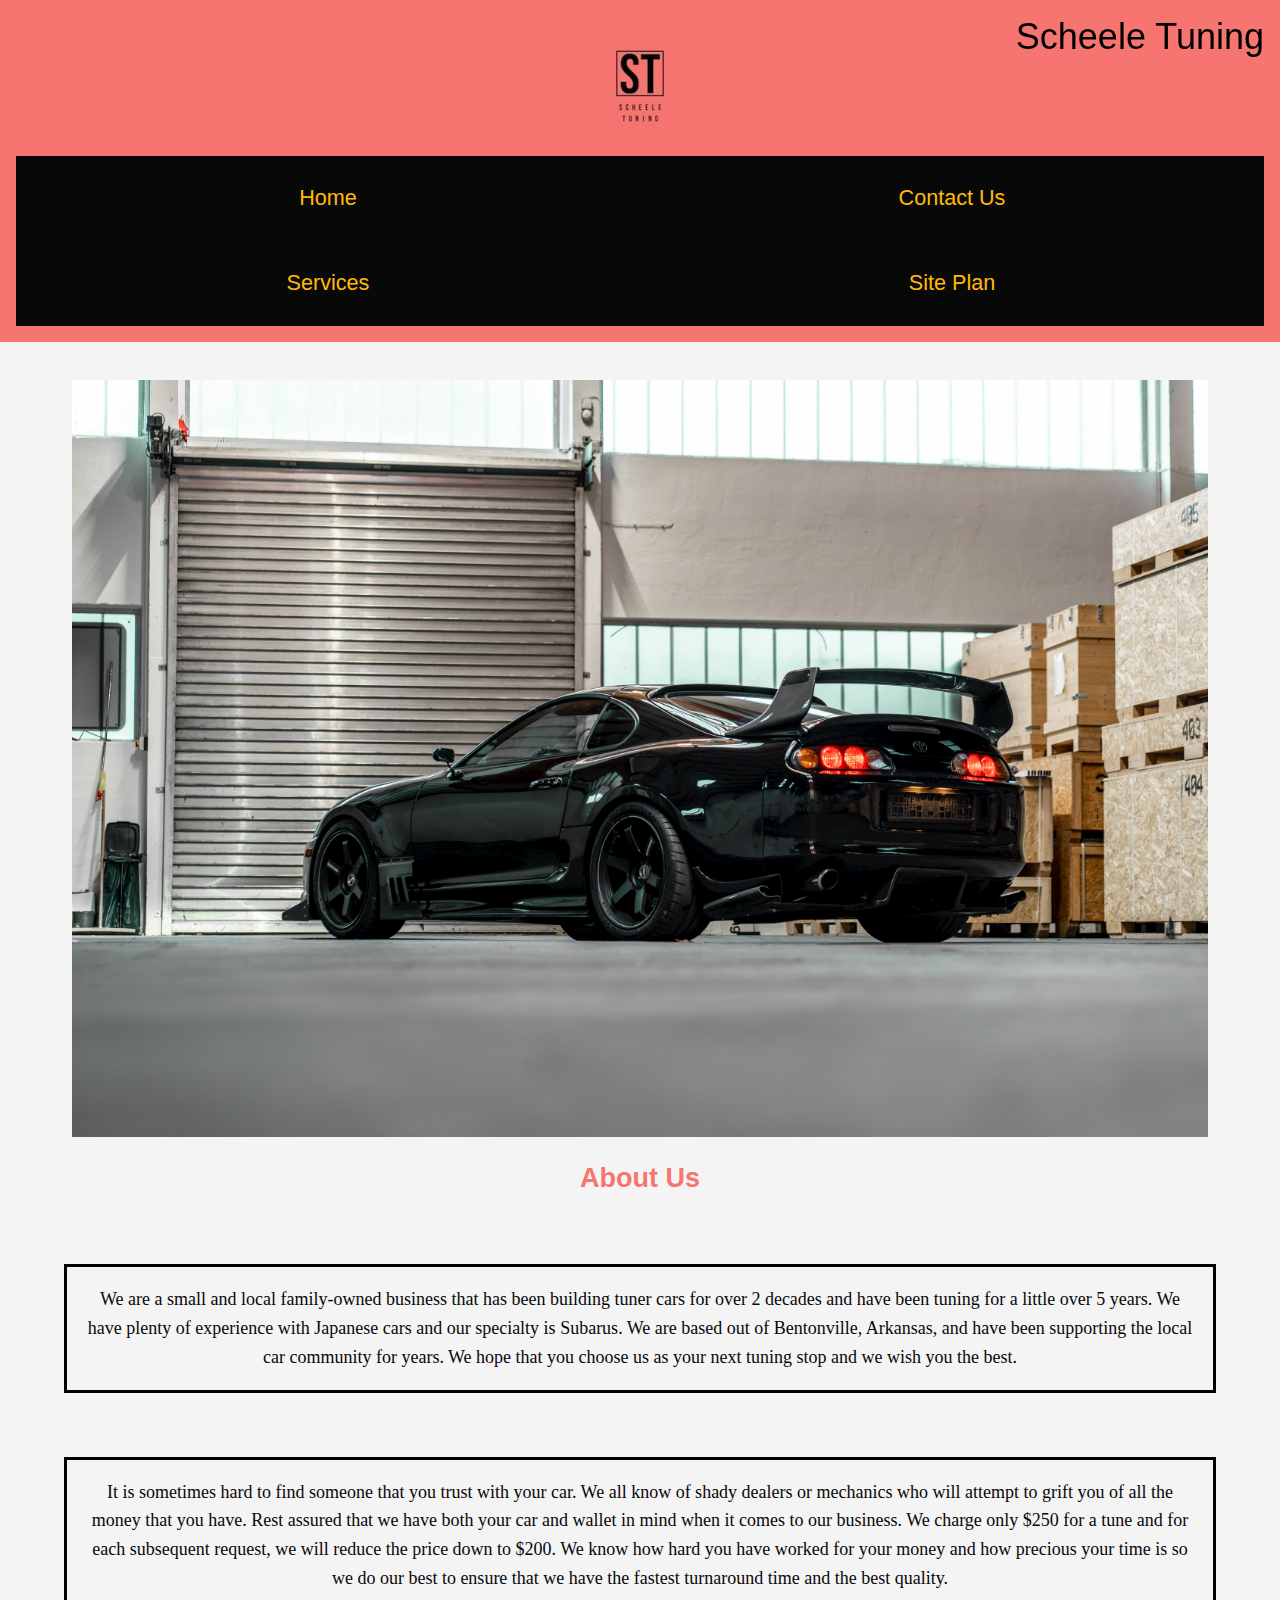
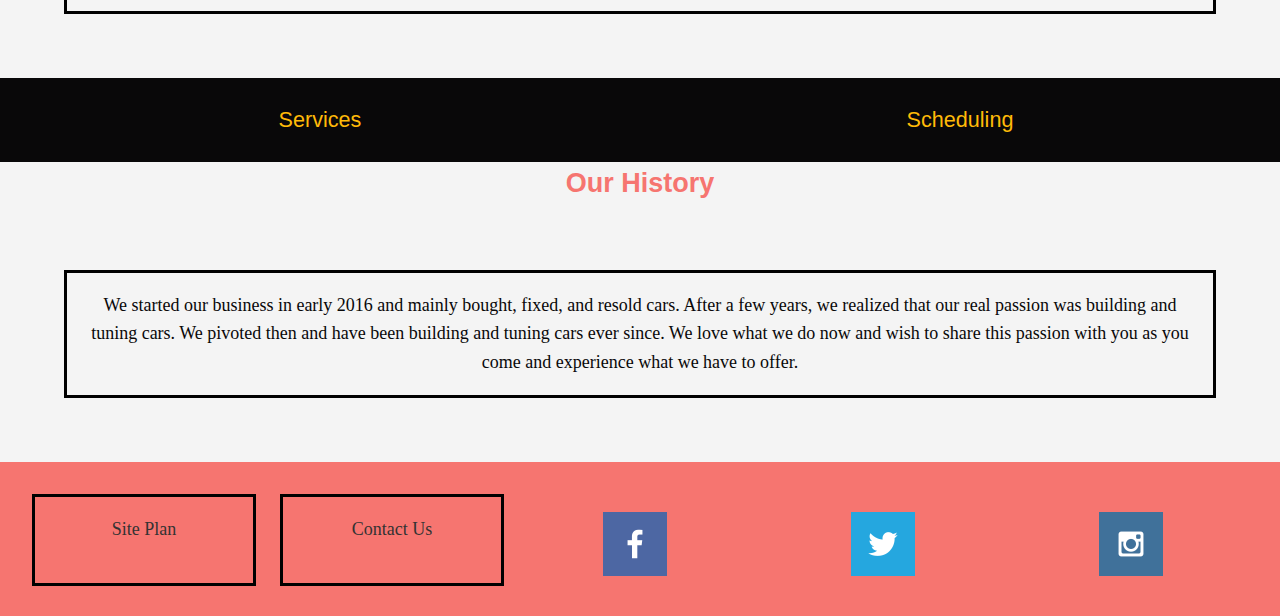
<file: personal_site/index.html>
<!DOCTYPE html>
<html lang="en">
<head>
    <meta charset="UTF-8">
    <meta name="viewport" content="width=device-width, initial-scale=1.0">
    <title>Home</title>
    <link rel="stylesheet" href="styles/site_plan.css">
</head>
<body>
    <div id="content">
        <header> 
            <img class="logo" src="styles/images/Scheele_Tuning-logos.jpeg" alt="Image of the company logo">
            <nav>
                <a href="index.html">Home</a>
                <a href="contactus.html">Contact Us</a>
                <a href="services.html">Services</a>
                <a href="site_plan.html">Site Plan</a>
            </nav>
        </header>
    </div>
    <div class="container">
        <img src="styles/images/alexandru-ivanov-e8o1EP1GeZY-unsplash.jpg" alt="Car Hero Image">
        <div class="top-right">Scheele Tuning</div>
    </div>
    <h2>About Us</h2>
    <p>We are a small and local family-owned business that has been building tuner cars for over 2 decades and have been tuning for a little over 5 years. We have plenty of experience with Japanese cars and our specialty is Subarus. We are based out of Bentonville, Arkansas, and have been supporting the local car community for years. We hope that you choose us as your next tuning stop and we wish you the best.
    </p>
    <p>It is sometimes hard to find someone that you trust with your car. We all know of shady dealers or mechanics who will attempt to grift you of all the money that you have. Rest assured that we have both your car and wallet in mind when it comes to our business. We charge only $250 for a tune and for each subsequent request, we will reduce the price down to $200. We know how hard you have worked for your money and how precious your time is so we do our best to ensure that we have the fastest turnaround time and the best quality.
    </p>
    <nav>
        <a href="services.html">Services</a>
        <a id="right_image" href="contactus.html">Scheduling</a>
    </nav>
    
    <h2>Our History</h2>
    <p>We started our business in early 2016 and mainly bought, fixed, and resold cars. After a few years, we realized that our real passion was building and tuning cars. We pivoted then and have been building and tuning cars ever since. We love what we do now and wish to share this passion with you as you come and experience what we have to offer.
    </p>
    
    <footer>
        <p><a href="site_plan.html" target="_blank">Site Plan</a></p>
        <p><a href="contactus.html">Contact Us</a></p>
        <div class="social">
            <a href="https://facebook.com" target="_blank">
                <img src="styles/images/facebook.png" alt="fb icon">
            </a>
            <a href="https://twitter.com" target="_blank">
                <img src="styles/images/twitter.png" alt="twitter icon">
            </a>
            <a href="https://instagram.com" target="_blank">
                <img src="styles/images/instagram.png" alt="instagram icon">
            </a>
        </div>
    </footer>
</body>
</html>
</file>
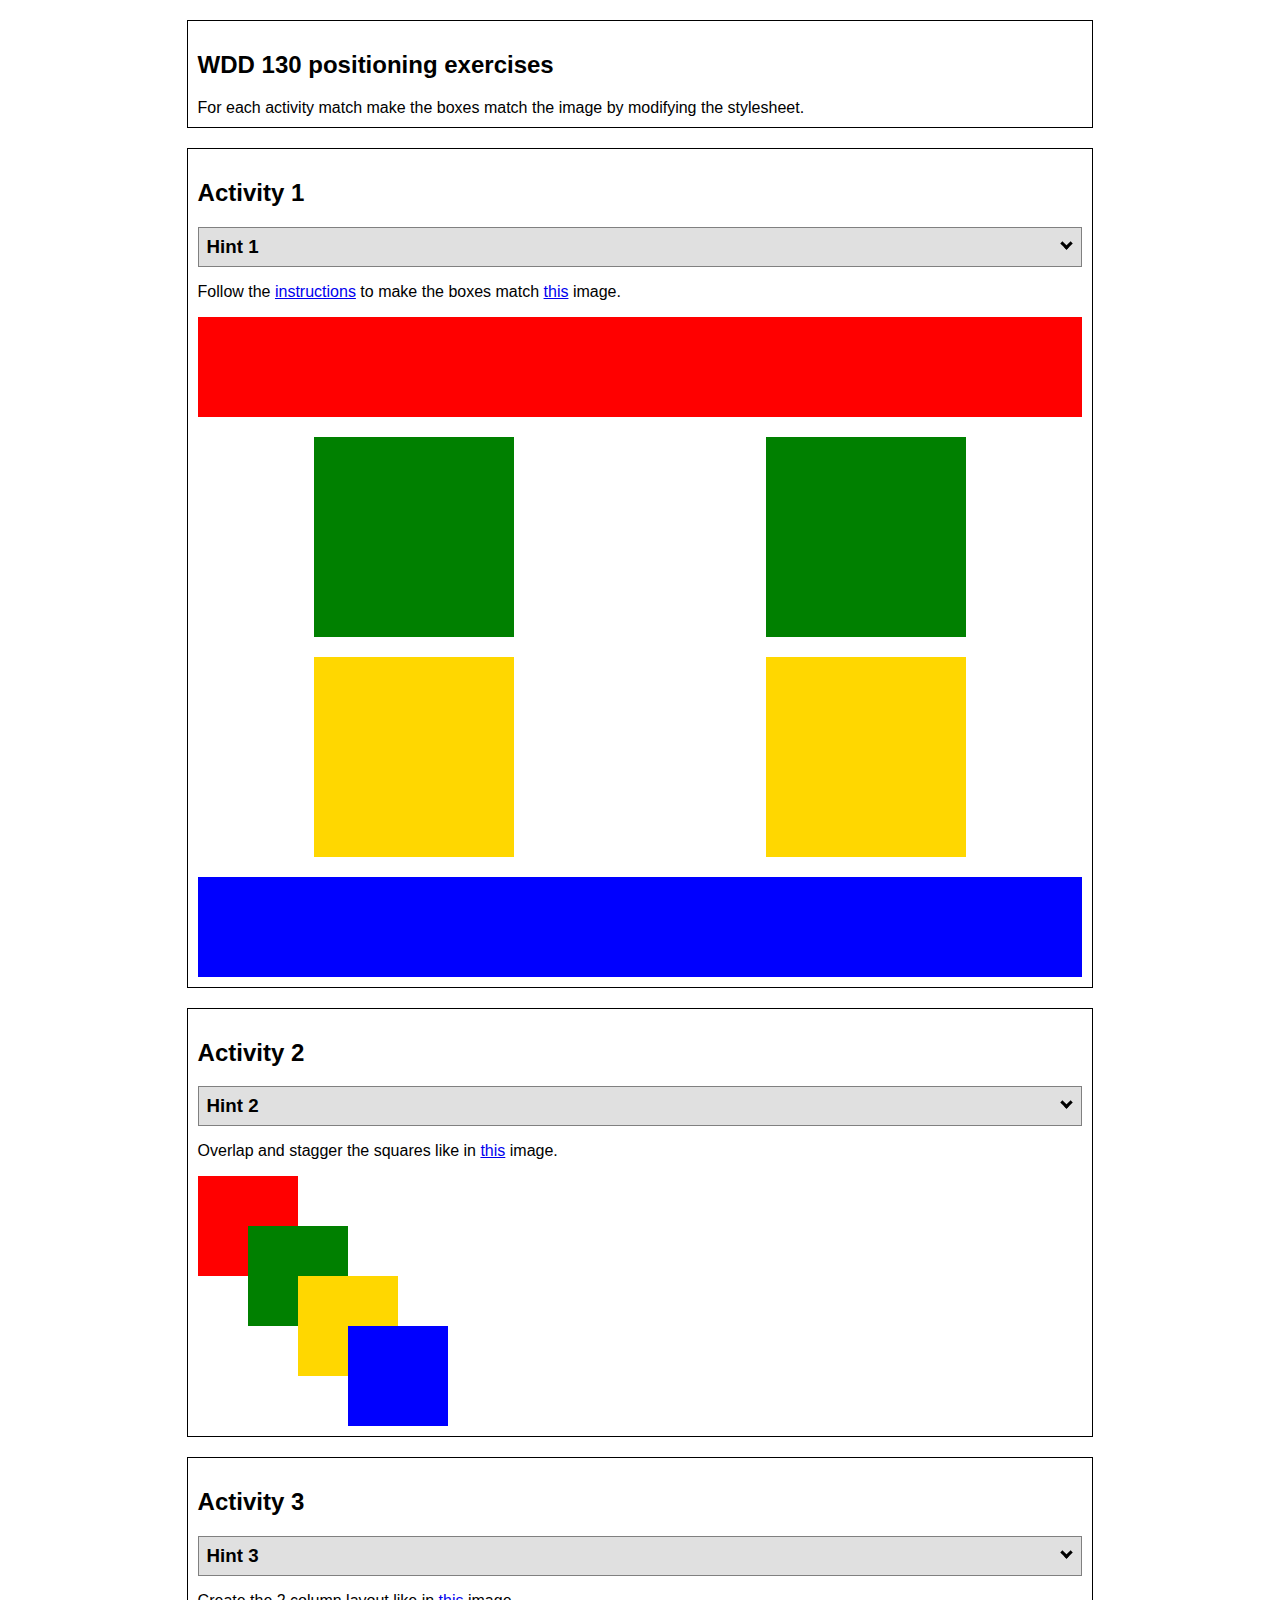
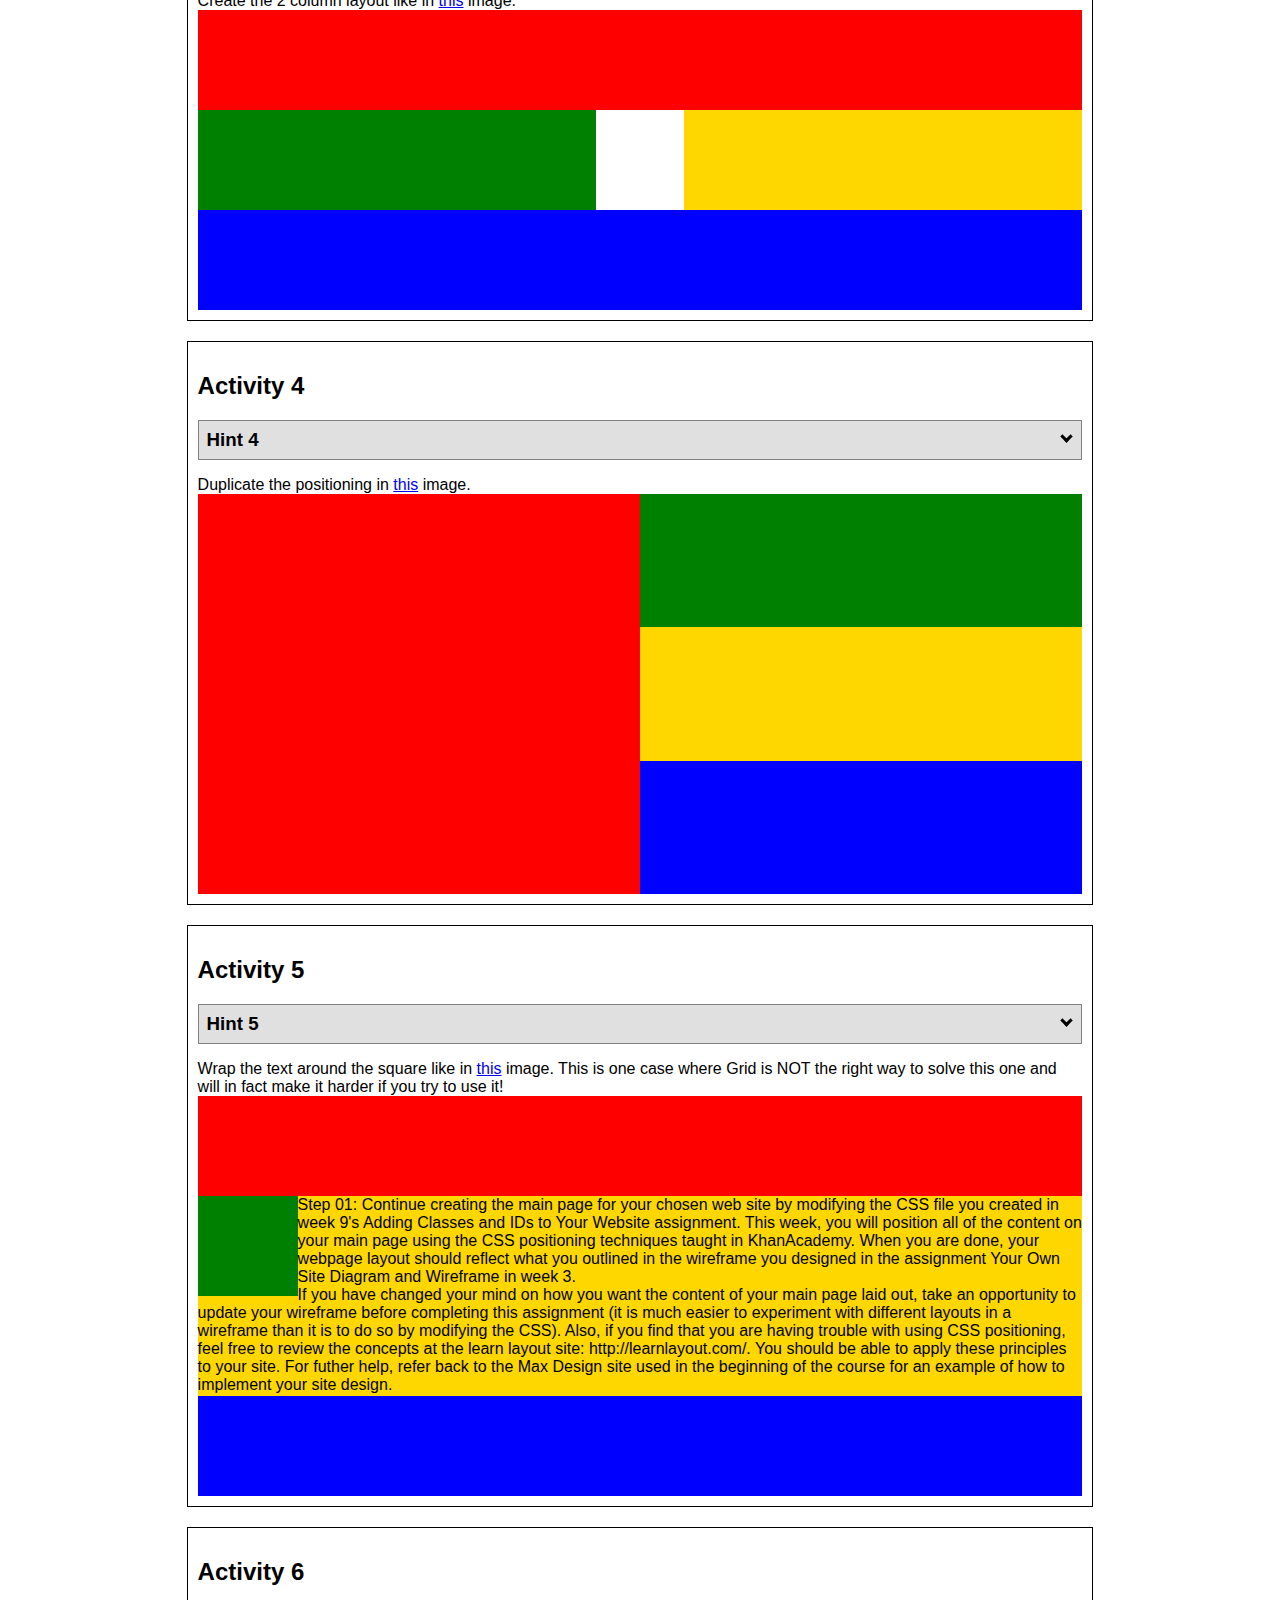
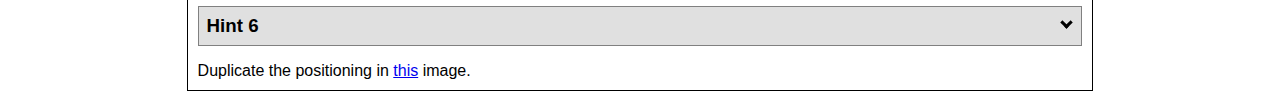
<file: positioning/index.html>
<!DOCTYPE html>
<html lang="en">
  <head>
    <!-- HTML - Name: positioning.html -->
    <title>Positioning Activity</title>
    <link rel="stylesheet" type="text/css" href="positionstyles.css" />
  </head>
  <body>
    <div class="activity">
      <h2>WDD 130 positioning exercises</h2>
      For each activity match make the boxes match the image by modifying the stylesheet.</div>
    <div class="activity">
      <h2>Activity 1</h2>
      <section class="hint"><input type="checkbox" ><i></i> <h3>Hint 1</h3><div><p>Check out the <a href="https://byui-wdd.github.io/wdd130/activities/w06-css-positioning.html" target="_blank">activity instructions</a> in Ilearn!</p></div></section>
      <p>Follow the <a href="https://byui-wdd.github.io/wdd130/activities/w06-css-positioning.html" target="_blank">instructions</a> to make the boxes match  <a href="https://byui-wdd.github.io/wdd130/images/example1.png" target="_blank">this</a> image.</p>
      <div class="content1" >
        <div class="red1" ></div>
        <div class="green1" ></div>
        <div class="green1" ></div>
        <div class="yellow1"></div>
        <div class="yellow1"></div>
        <div class="blue1"></div>
      </div>
    </div>
    <div class="activity">
      <h2>Activity 2</h2>
      <section class="hint"><input type="checkbox" > <h3>Hint 2</h3><i></i><div>
      <ul>
      <li>grid-template-columns: 50px 50px 50px 50px 50px </li></ul></div></section>
      <p>Overlap and stagger the squares like in <a href="https://byui-wdd.github.io/wdd130/images/example2.png" target="_blank">this</a> image.</p>
      <div class="content2" >
        <div class="red2" ></div>
        <div class="green2" ></div>
        <div class="yellow2"></div>
        <div class="blue2"></div>
      </div>
    </div>
    <div class="activity">
      <h2>Activity 3</h2>
      <section class="hint"><input type="checkbox" > <h3>Hint 3</h3><i></i><div><p>This one is going to be best solved with CSS Grid. Remember to make the boxes the right width first...then start moving them around. </p><h4>Properties used:</h4><ul><li>display:grid;</li><li>grid-template-columns:</li><li>grid-column-gap:</li>
        <li>grid-column:</li>  </ul></div></section>
      Create the 2 column layout like in <a href="https://byui-wdd.github.io/wdd130/images/example3.png" target="_blank">this</a>  image.
      <div class="content3" >
        <div class="red3" ></div>
        <div class="green3" ></div>
        <div class="yellow3"></div>
        <div class="blue3"></div>
      </div>
    </div>
    <div class="activity">
      <h2>Activity 4</h2>
      <section class="hint"><input type="checkbox" > <h3>Hint 4</h3><i></i><div><p>For the others we have been primarily concerned with width. For this one you will need to adjust height as well. </p><h4>Properties used:</h4><ul><li>display:grid;</li><li>grid-template-columns:</li><li>grid-row:</li></ul></div></section>
      Duplicate the positioning in <a href="https://byui-wdd.github.io/wdd130/images/example4.png" target="_blank">this</a> image. 
      <div class="content4" >
        <div class="red4" ></div>
        <div class="green4" ></div>
        <div class="yellow4"></div>
        <div class="blue4"></div>
      </div>
    </div>

    <div class="activity">
      <h2>Activity 5</h2>
      <section class="hint"><input type="checkbox" > <h3>Hint 5</h3><i></i><div><p>Grid is <strong>not</strong> the right way to do this.  In fact there is only one way to really do that...and that is with float. Remember that we float the thing we want the text to wrap around.  Also remember to start by making all the shapes the right size and shape.</p><h4>Properties used:</h4><ul><li>float: left;</li></ul></div></section>
      Wrap the text around the square like in <a href="https://byui-wdd.github.io/wdd130/images/example5.png" target="_blank">this</a> image. This is one case where Grid is NOT the right way to solve this one and will in fact make it harder if you try to use it!
      <div class="content5" >
        <div class="red5" ></div>
        <div class="green5" ></div>
        <div class="yellow5">Step 01: Continue creating the main page for your chosen web site by modifying the CSS file you created in week 9's Adding Classes and IDs to Your Website assignment. This week, you will position all of the content on your main page using the CSS positioning techniques taught in KhanAcademy. When you are done, your webpage layout should reflect what you outlined in the wireframe you designed in the assignment Your Own Site Diagram and Wireframe in week 3. <br />
          If you have changed your mind on how you want the content of your main page laid out, take an opportunity to update your wireframe before completing this assignment (it is much easier to experiment with different layouts in a wireframe than it is to do so by modifying the CSS). Also, if you find that you are having trouble with using CSS positioning, feel free to review the concepts at the learn layout site: http://learnlayout.com/. You should be able to apply these principles to your site. For futher help, refer back to the Max Design site used in the beginning of the course for an example of how to implement your site design.</div>
        <div class="blue5"></div>
      </div>
    </div>
    <div class="activity">
      <h2>Activity 6</h2>
      <section class="hint"><input type="checkbox" > <h3>Hint 6</h3><i></i><div><p>This one is all about visualizing the grid behind the layout. If you are having a hard time doing that first: all the sizes are even multiples of 100, and second here is another example with the lines drawn: <a href="https://byui-wdd.github.io/wdd130/images/example6-hint.png" target="_blank">example 6 with lines</a>. For this one you will find it easiest if you use px for the column width. You can also use <kbd>z-index</kbd> to control the element layering.    </p><h4>Properties used:</h4><ul><li>display:grid;</li><li>grid-template-columns:</li><li>grid-column:</li><li>grid-row:</li><li><a href="https://www.w3schools.com/cssref/pr_pos_z-index.asp" target="_blank">z-index:</a></li></ul></div></section>
      Duplicate the positioning in <a href="https://byui-wdd.github.io/wdd130/images/example6.png" target="_blank">this</a> image.
      <div class="content6" >
        <div class="red6" ></div>
        <div class="green6" ></div>
        <div class="yellow6"></div>
        <div class="blue6"></div>
      </div>
    </div>
  </body>
</html>
</file>
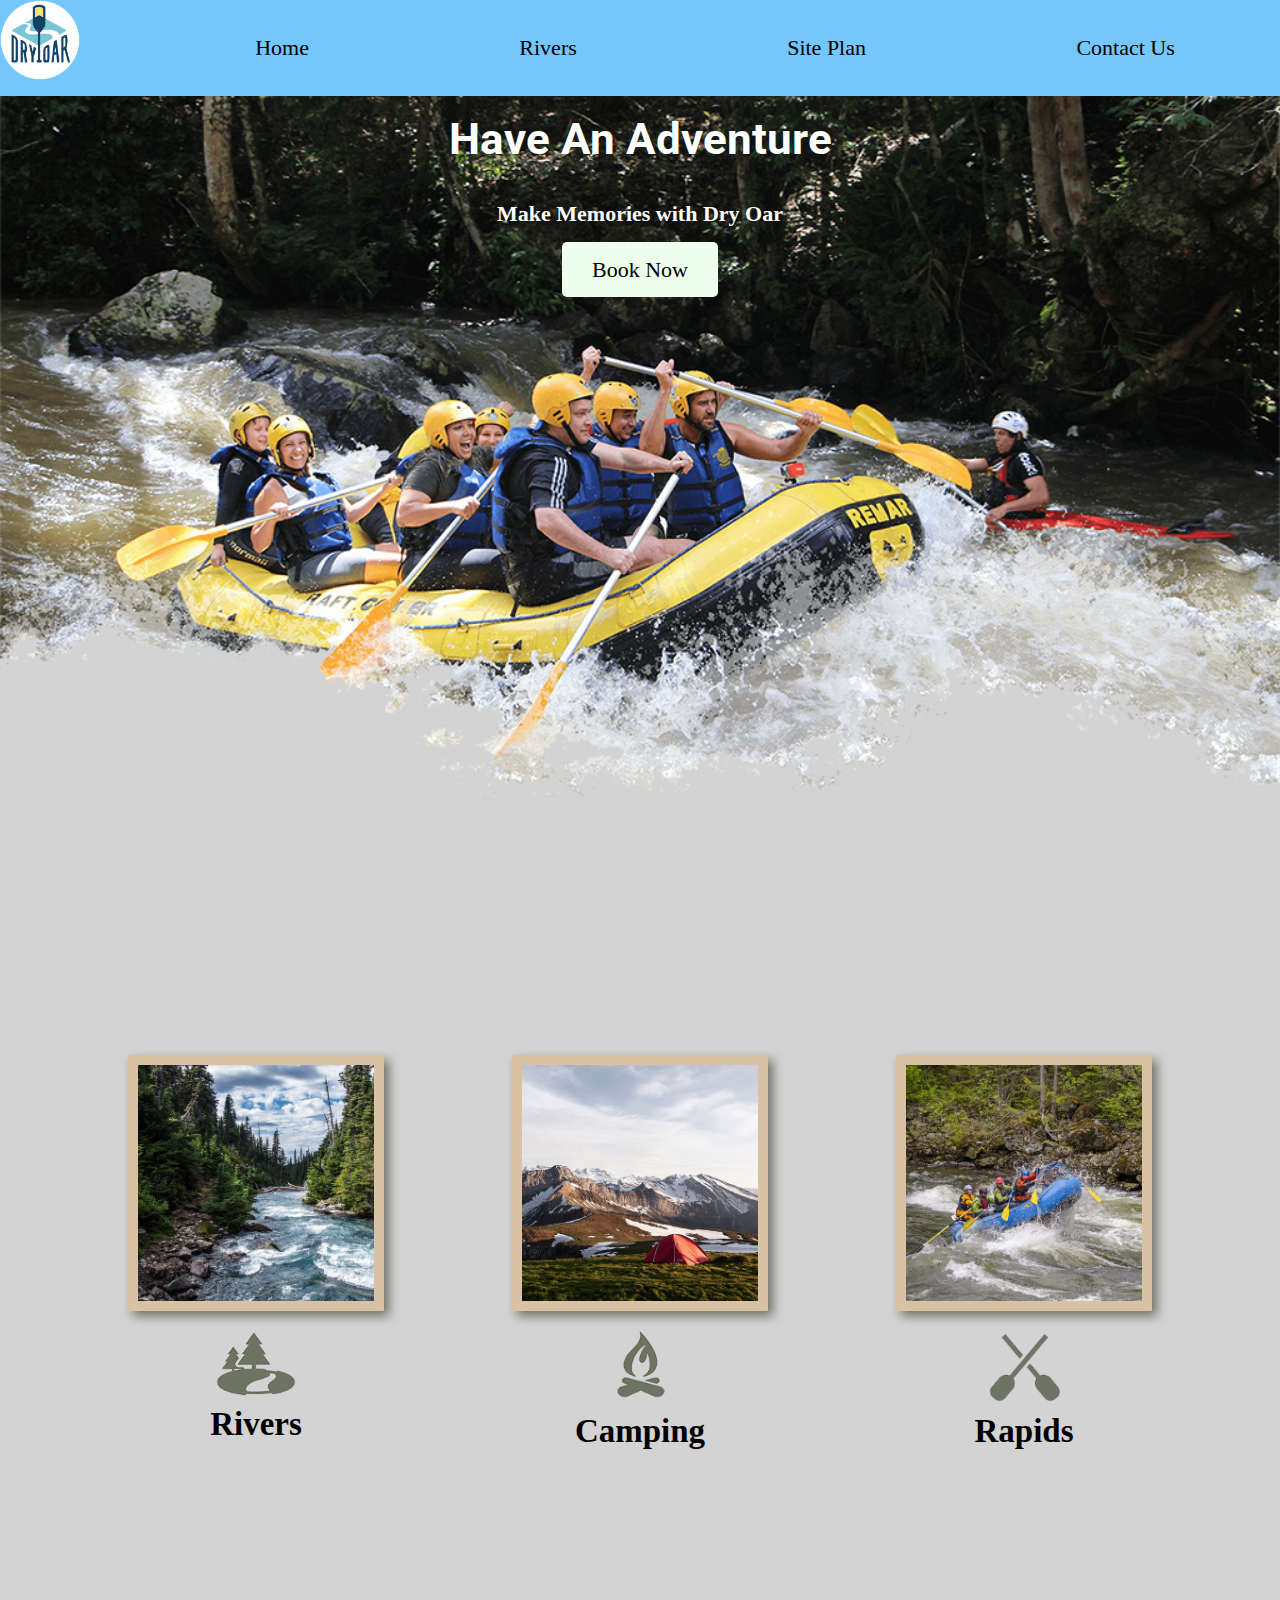
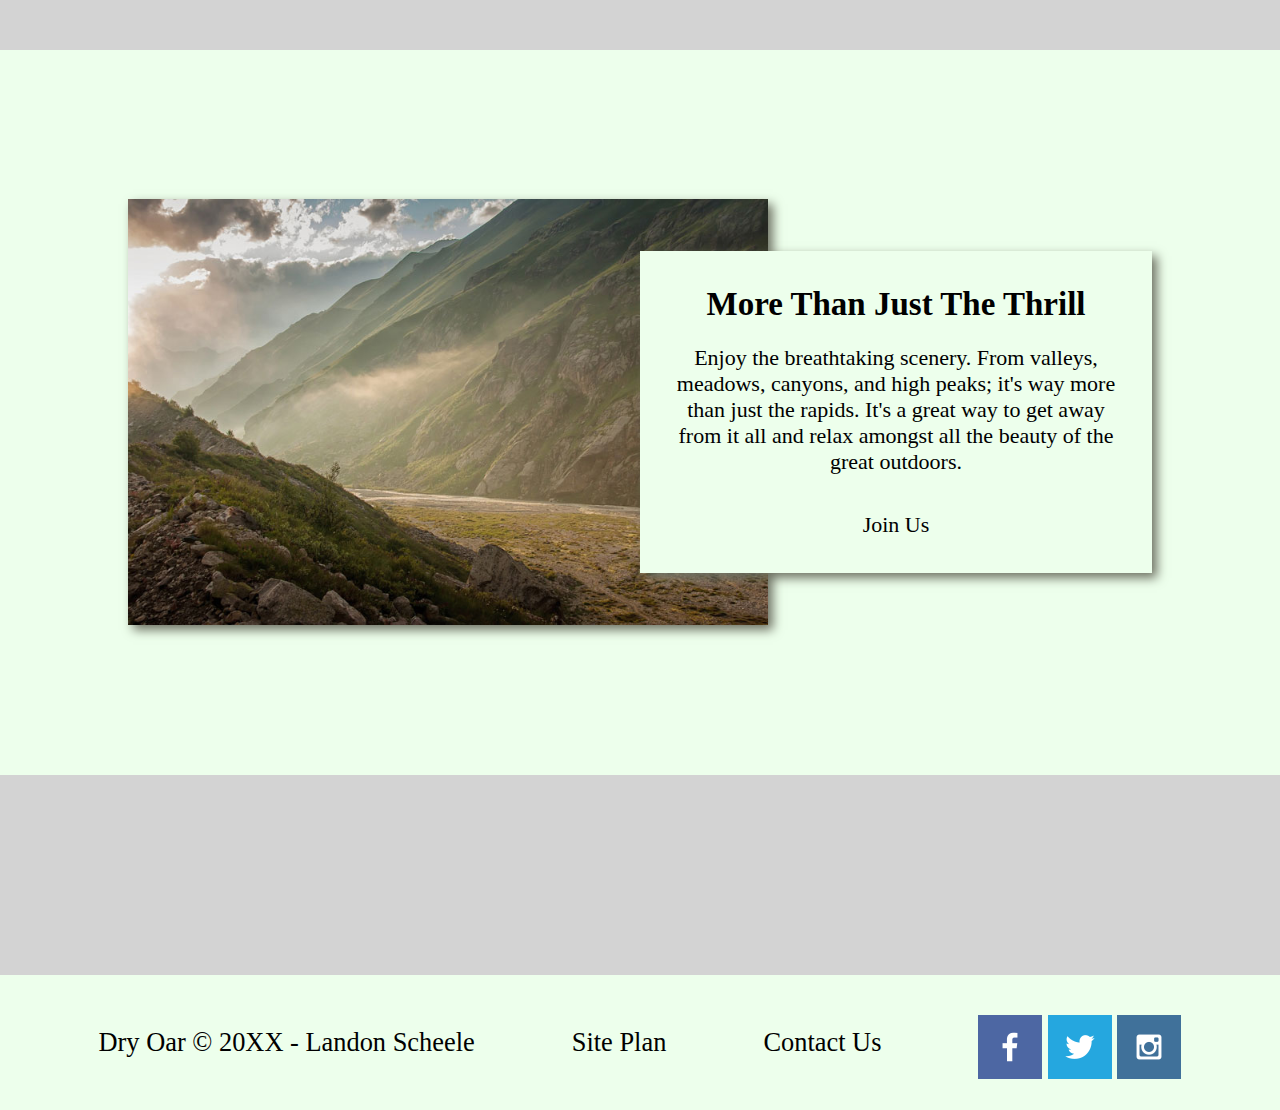
<file: wrr/index.html>
<!DOCTYPE html>
<html lang="en">
<head>
    <meta charset="UTF-8">
    <meta name="viewport" content="width=device-width, initial-scale=1.0">
    <title>White Water Rafting Classes</title>
    <link rel="stylesheet" href="styles/style.css">
    
</head>
<body>
    <div id="content">
        <header> 
            <a id="logo_link" href="index.html">
                <img class="logo" src="images/logo.png" alt="Image of the company logo">
            </a>
            <nav>
                <a href="index.html">Home</a>
                <a href="rivers.html">Rivers</a>
                <a href="site-plan-rafting.html">Site Plan</a>
                <a href="contactus.html">Contact Us</a>
            </nav>
        </header>
    </div>
    <div id="hero">
        <div id="hero-box">
            <img id="hero-img" src="images/hero.png" alt="People enjoying white water rafting">
        </div>
        <section id="hero-msg">
            <h1 class="home-title">Have An Adventure</h1>
            <h4>Make Memories with Dry Oar </h4>
            <div class='button-box'>
                <a class='book' href="contactus.html">Book Now</a>
            </div>
        </section>
    </div>
    <main class="home-grid">
        <section class="rivers-card">
            <img class="card-img" src="images/rivers.jpg" alt="river in forest">
            <img class="icon" src="images/river_icon.png" alt="river icon">
            <h2>Rivers</h2>
        </section>
        <section class="camping-card">
            <img class="card-img" src="images/camping.jpg" alt="tent in mountains">
            <img class="icon" src="images/fire_icon.png" alt="fire icon">
            <h2>Camping</h2>
        </section>
        <section class="rapids-card">
            <img class="card-img" src="images/rapids.jpg" alt="rafting boat">
            <img class="icon" src="images/oars.png" alt="oars icon">
            <h2>Rapids</h2>
        </section>
        
        
            <div id="background"></div> 
            <img class="mountains" src="images/mountains.jpg" alt="Misty mountains">
            <section class="msg">
                <h2>More Than Just The Thrill</h2>
                <p>Enjoy the breathtaking scenery. From valleys, meadows, canyons, and high peaks; it's way more than just the rapids. It's a great way to get away from it all and relax amongst all the beauty of the great outdoors. </p>
                <a class='join' href="rivers.html">Join Us</a>
            </section>
        
    </main>
    <footer>
        <p>Dry Oar &copy; 20XX - Landon Scheele</p>
        <p><a href="site-plan-rafting.html" target="_blank">Site Plan</a></p>
        <p><a href="contactus.html">Contact Us</a></p>
        <div class="social">
            <a href="https://facebook.com" target="_blank">
                <img src="images/facebook.png" alt="fb icon">
            </a>
            <a href="https://twitter.com" target="_blank">
                <img src="images/twitter.png" alt="twitter icon">
            </a>
            <a href="https://instagram.com" target="_blank">
                <img src="images/instagram.png" alt="instagram icon">
            </a>
        </div>
    </footer>
</body>
</html>
</file>
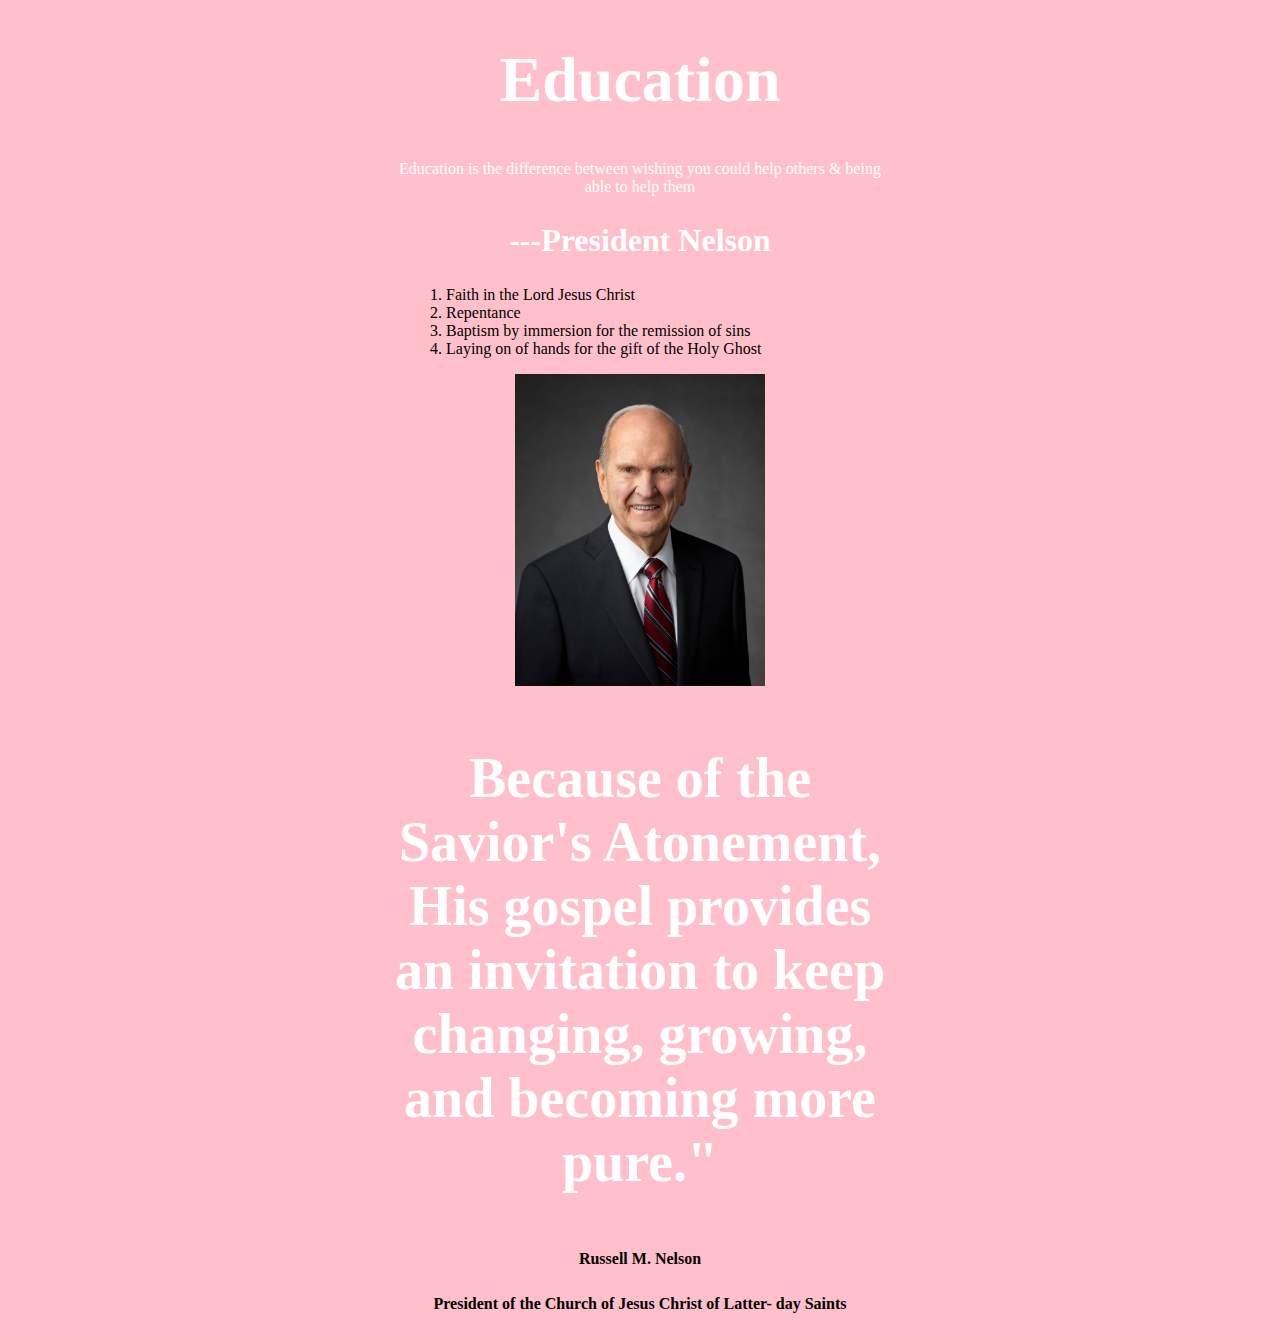
<file: ice_challange/ice4.html>
<!DOCTYPE html>
<html lang="en">
<head>
    <meta charset="UTF-8">
    <meta name="viewport" content="width=device-width, initial-scale=1.0">
    <title>President Nelson</title>
    <link rel="stylesheet" href="ice4.css">
</head>
<body>
    <main>
        <div class="box">
            <h1>Education</h1>
            <p>Education is the difference between wishing you could help others &
                 being able to help them</p>
            <h2>---President Nelson</h2>
            <ul>
                <li>1. Faith in the Lord Jesus Christ</li>
                <li>2. Repentance</li>
                <li>3. Baptism by immersion for the remission of sins</li>
                <li>4. Laying on of hands for the gift of the Holy Ghost</li>
            </ul>
            <img src="ice_images/russell_nelson_official_portrait_2018.jpeg" alt="Russll M Nelson">
            <h3>Because of the 
                Savior's Atonement,
                His gospel provides
                an invitation to keep
                changing, growing,
                and becoming more 
                pure."</h3>
                <h4>Russell M. Nelson</h4>
                <h5>President of the Church of Jesus Christ of Latter-
                    day Saints</h5>
        </div>
    </main>
    
</body>
</html>
</file>
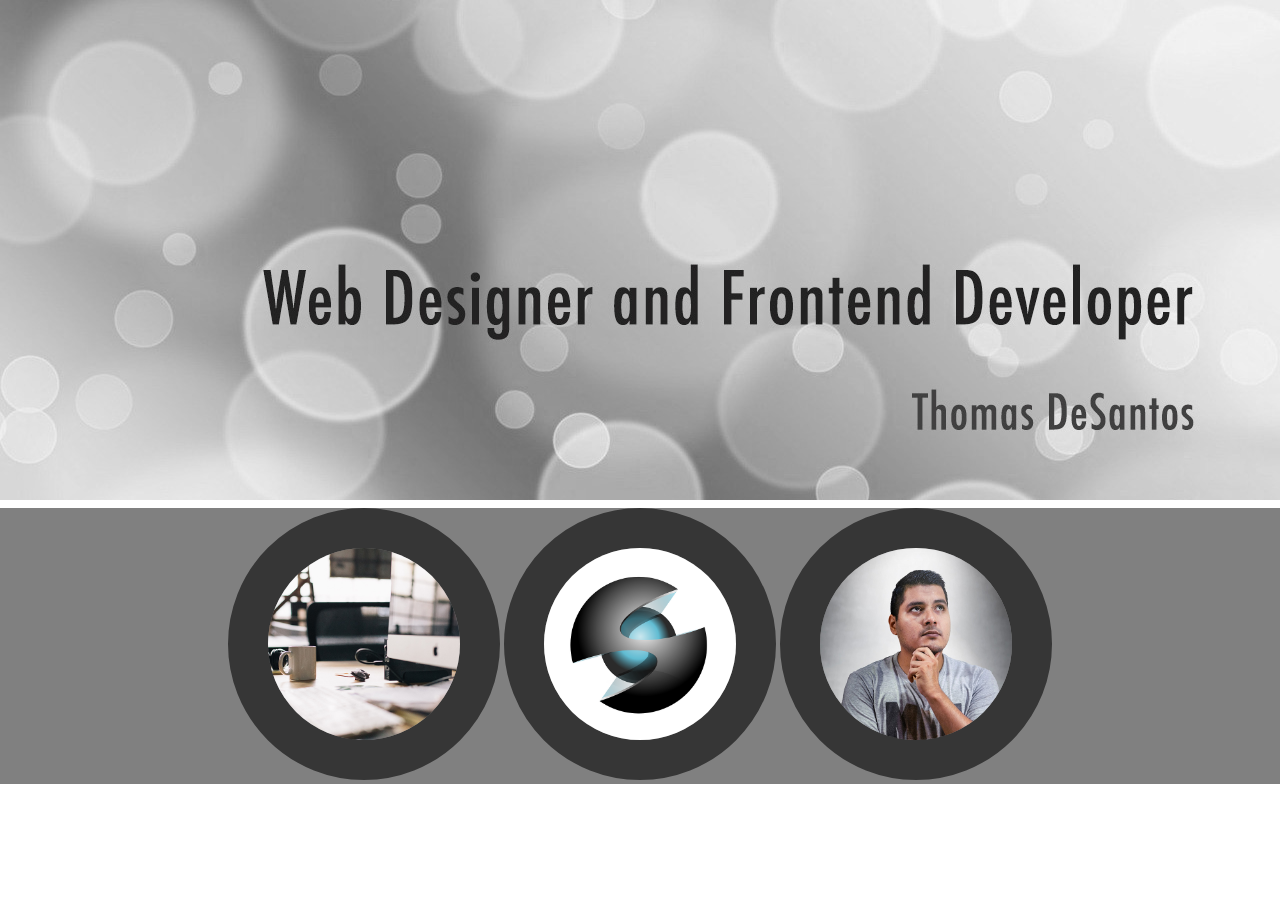
<file: ice_challange/ice5.html>
<!DOCTYPE html>
<html lang="en">
<head>
    <meta charset="UTF-8">
    <meta name="viewport" content="width=device-width, initial-scale=1.0">
    <title>Ice5</title>
    <link rel="stylesheet" href="ice5.css">
</head>
<body>
    <main>
        <div class="box">
            <h1>
                
            <img class="Hero" src="ice_images/w05_circles.jpg" alt="Hero Image">
            </h1>
            <p>
                <img class="desk" src="ice_images/w05_ice_image_desk.jpg" alt="Desk">
                <img class="graphic" src="ice_images/w05_ice_image_graphic.png" alt="graphic">
                <img class="person" src="ice_images/w05_ice_image_person.jpg" alt="Person">
            </p>
        </div>
    </main>
</body>
</html>
</file>
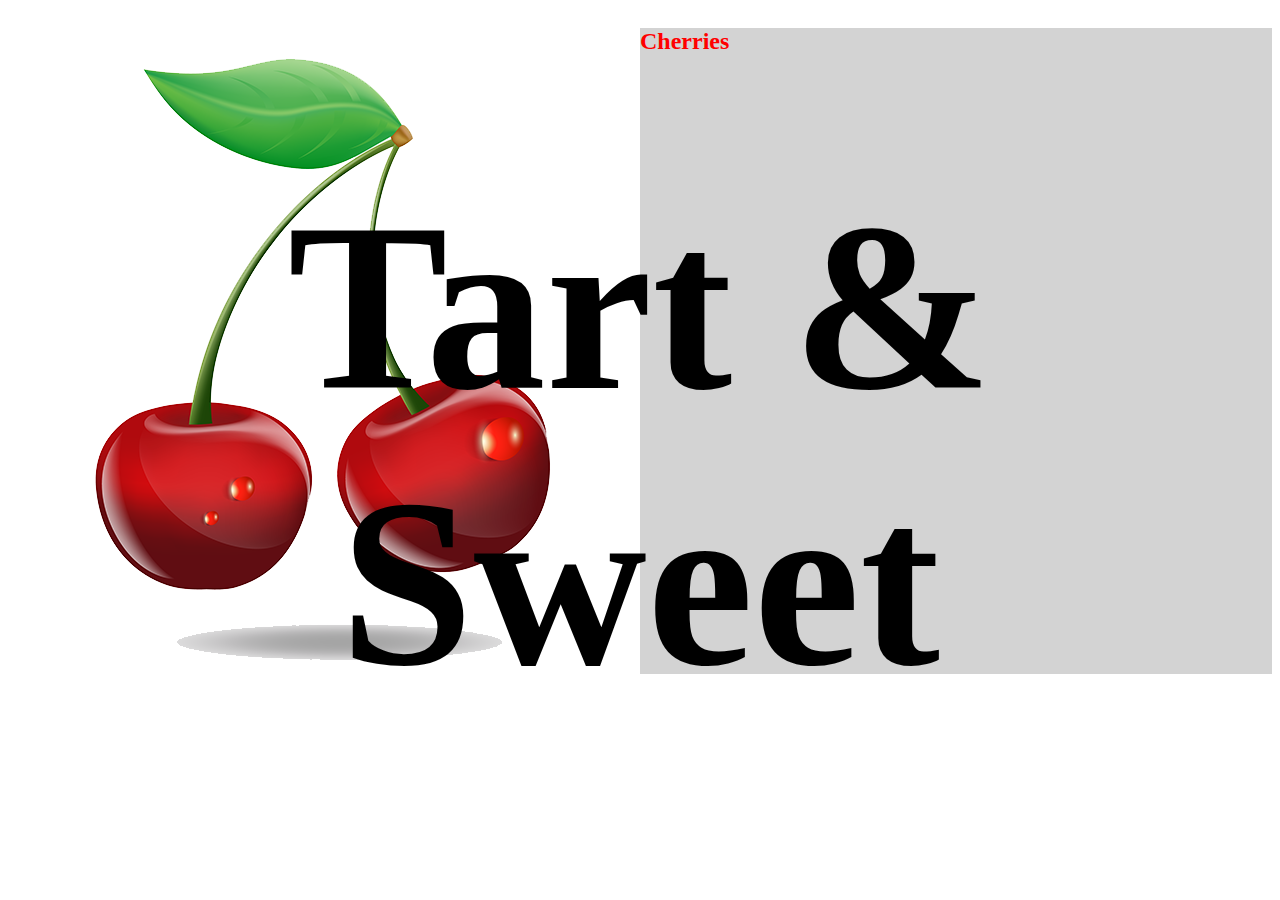
<file: ice_challange/ice6.html>
<!DOCTYPE html>
<html lang="en">
<head>
    <meta charset="UTF-8">
    <meta name="viewport" content="width=device-width, initial-scale=1.0">
    <title>Ice 6</title>
    <link rel="stylesheet" href="ice6.css">
</head>
<body>
    <main>
        <div class="gridcontainer">
            <img class="cherries" src="ice_images/w06_cherries.png" alt="Cherries">
            <h1 class="two-column-heading">Tart & Sweet</h1>
            <h2 class="column-two">Cherries</h2>
        </div>
    </main>
</body>
</html>
</file>
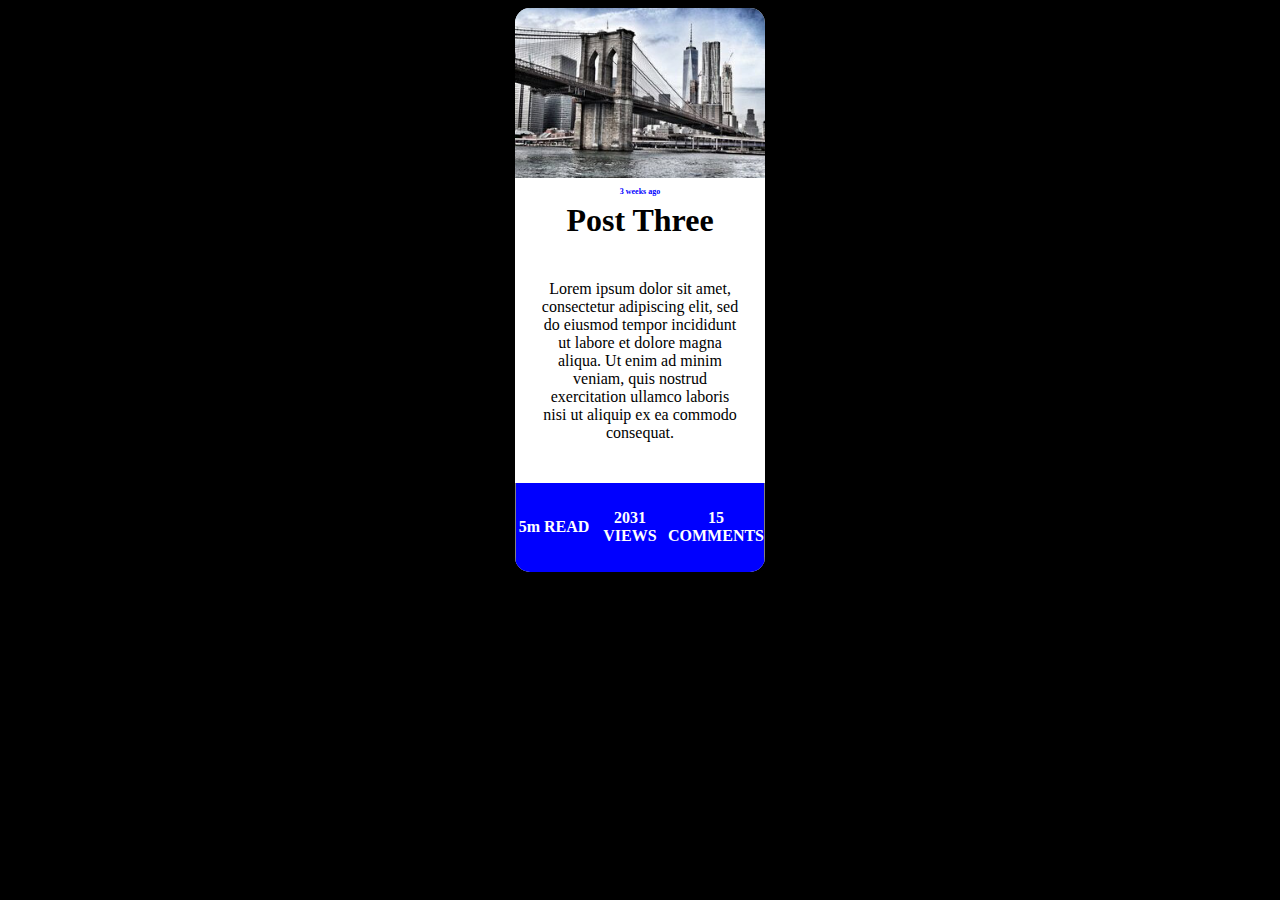
<file: ice_challange/ice9.html>
<!DOCTYPE html>
<html lang="en">
<head>
    <meta charset="UTF-8">
    <meta name="viewport" content="width=device-width, initial-scale=1.0">
    <title>Ice Challenge Week 9</title>
    <link rel="stylesheet" href="ice9.css">
<style>
    body{
        background-color: black;
    }
    .card{
        width: 250px;
        margin: 0 auto;
        background-color: white;
    }
    .headerimage{
        width:100%;
    }
    .awsomearticle{
        padding: 10%;
        text-align: center;
    }
</style>
</head>
<body>
    <div class="card">

        <img class="headerimage" src="ice_images/w09_ice_img.jpg" alt="Sky scrapers with bridge in a big city">
        <main>
            <h1>3 weeks ago</h1>
            <h2>Post Three</h2>
            <p class="awsomearticle">
                Lorem ipsum dolor sit amet, consectetur adipiscing elit, sed do eiusmod tempor incididunt ut labore et dolore magna aliqua. Ut enim ad minim veniam, quis nostrud exercitation ullamco laboris nisi ut aliquip ex ea commodo consequat.
            </p>
            <footer>
                <div class="gridcontainer">

                    <h3 class="footer">5m READ</h3>
                    <h4 class="footer">2031 
                        VIEWS</h4>
                    <h5 class="footer">15 
                        COMMENTS</h5>



                </div>

            </footer>
        </main>
    </div>
</body>
</html>
</file>
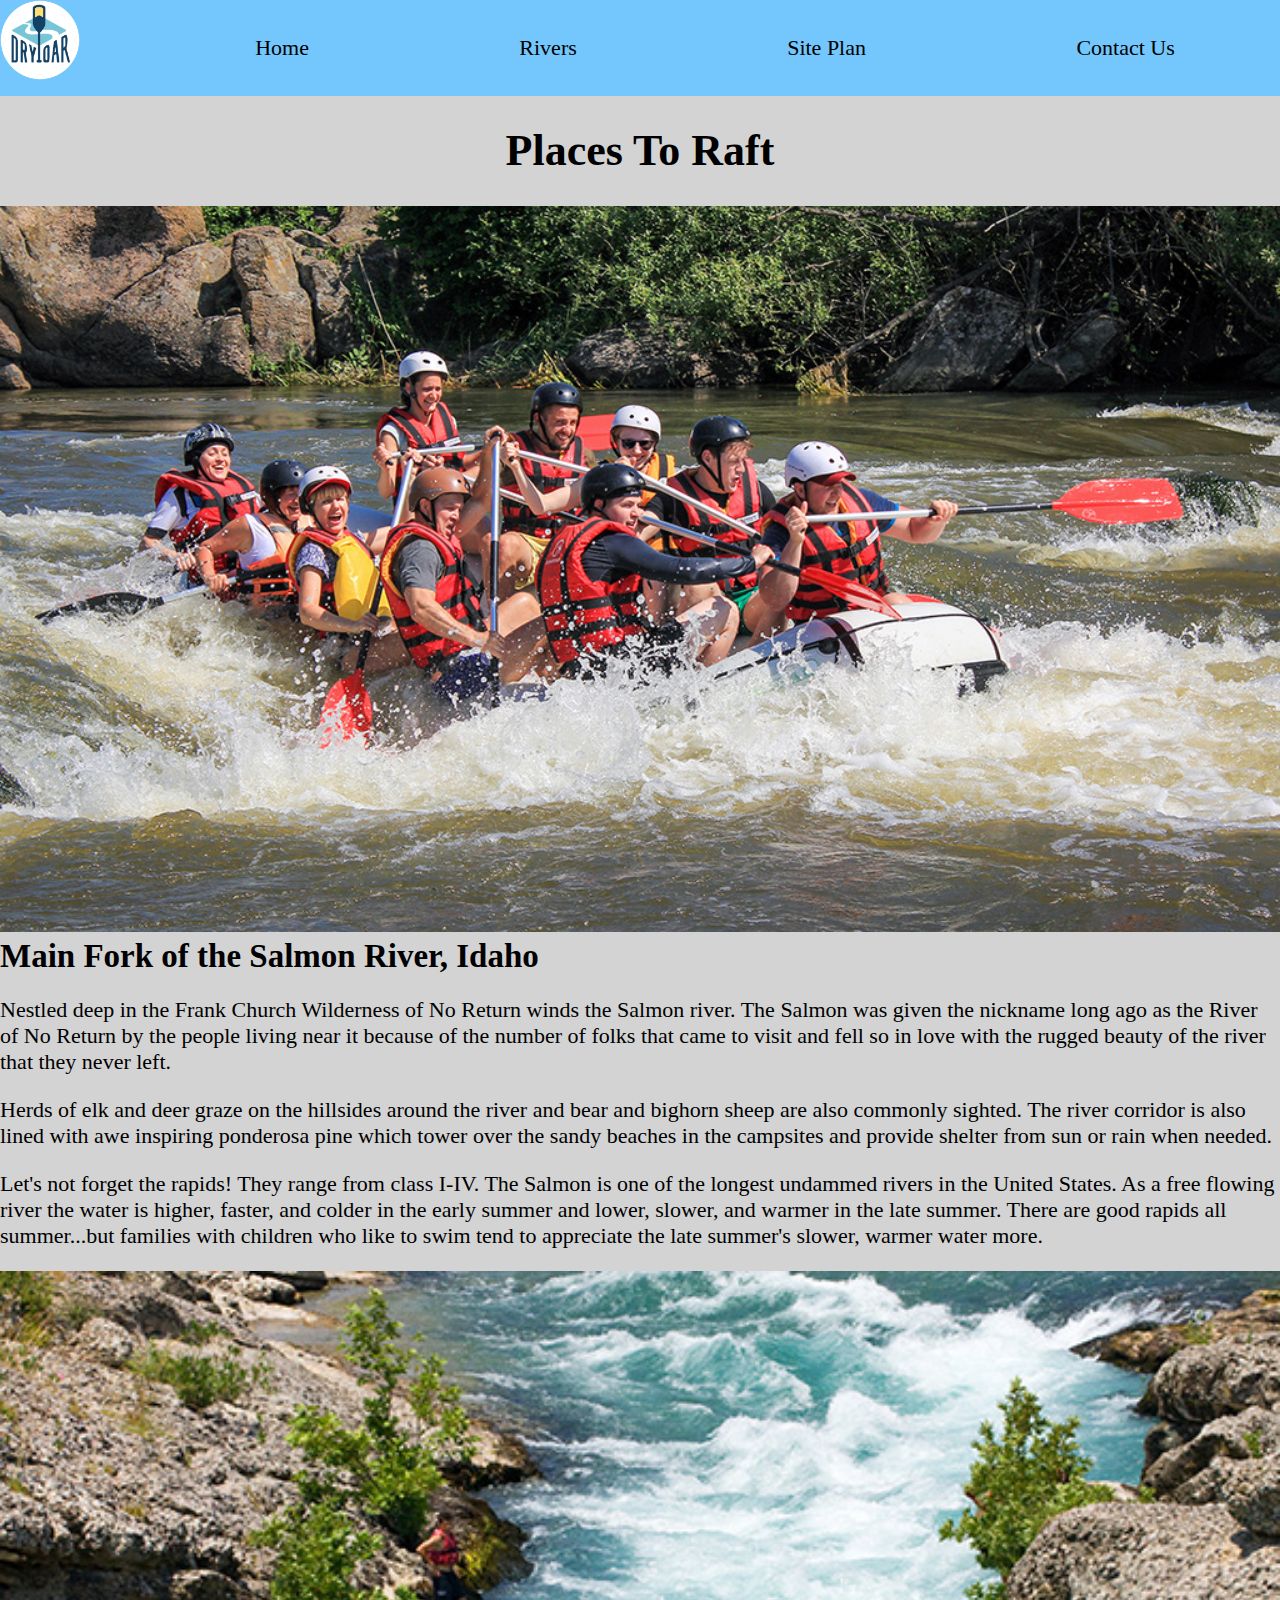
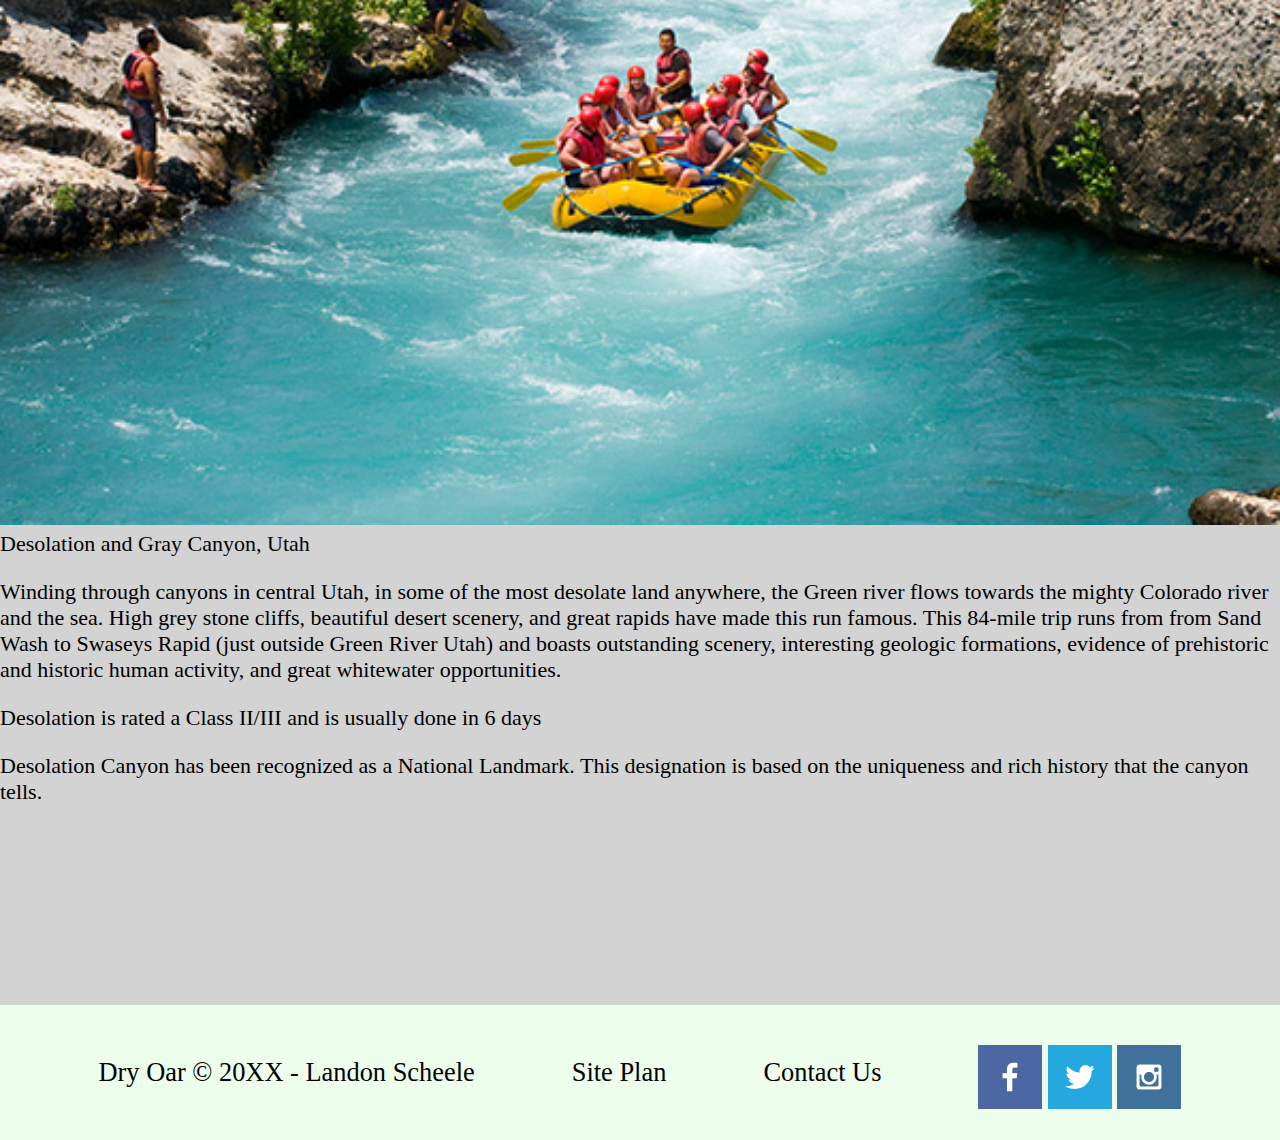
<file: wrr/rivers.html>
<!DOCTYPE html>
<html lang="en">
<head>
    <meta charset="UTF-8">
    <meta name="viewport" content="width=device-width, initial-scale=1.0">
    <title>White Water Rafting Classes</title>
    <link rel="stylesheet" href="styles/style.css">
    
</head>
<body>
    <div id="content">
        <header> 
            <a id="logo_link" href="index.html">
                <img class="logo" src="images/logo.png" alt="Image of the company logo">
            </a>
            <nav>
                <a href="index.html">Home</a>
                <a href="rivers.html">Rivers</a>
                <a href="site-plan-rafting.html">Site Plan</a>
                <a href="contactus.html">Contact Us</a>
            </nav>
        </header>
    </div>
    <body>
        <h1 id="banner-rivers">Places To Raft</h1>
        <img id="hero-img" src="images/rafting10_1024.jpg" alt="A large group rafting on the water">
        <h2 class="section-header" >Main Fork of the Salmon River, Idaho</h2>
        <div>      
        <p class="main-content" >Nestled deep in the Frank Church Wilderness of No Return winds the Salmon river. The Salmon was given the nickname long ago as the River of No Return by the people living near it because of the number of folks that came to visit and fell so in love with the rugged beauty of the river that they never left.</p>
        <p class="main-content" >Herds of elk and deer graze on the hillsides around the river and bear and bighorn sheep are also commonly sighted. The river corridor is also lined with awe inspiring ponderosa pine which tower over the sandy beaches in the campsites and provide shelter from sun or rain when needed.</p>
        <p class="main-content" >Let's not forget the rapids! They range from class I-IV. The Salmon is one of the longest undammed rivers in the United States. As a free flowing river the water is higher, faster, and colder in the early summer and lower, slower, and warmer in the late summer. There are good rapids all summer...but families with children who like to swim tend to appreciate the late summer's slower, warmer water more.</p>
        </div>
        <img id="hero-img" src="images/rafting65_600.jpg" alt="Large group in a yellow raft going down the river">
        <h2b class="section-header" >Desolation and Gray Canyon, Utah</h2>
        <div>
            <p>Winding through canyons in central Utah, in some of the most desolate land anywhere, the Green river flows towards the mighty Colorado river and the sea. High grey stone cliffs, beautiful desert scenery, and great rapids have made this run famous. This 84-mile trip runs from from Sand Wash to Swaseys Rapid (just outside Green River Utah) and boasts outstanding scenery, interesting geologic formations, evidence of prehistoric and historic human activity, and great whitewater opportunities.</p>
            <p>Desolation is rated a Class II/III and is usually done in 6 days</p>
            <p>Desolation Canyon has been recognized as a National Landmark.  This designation is based on the uniqueness and rich history that the canyon tells.</p>
        </div>




    </body>






    <footer>
        <p>Dry Oar &copy; 20XX - Landon Scheele</p>
        <p><a href="site-plan-rafting.html" target="_blank">Site Plan</a></p>
        <p><a href="contactus.html">Contact Us</a></p>
        <div class="social">
            <a href="https://facebook.com" target="_blank">
                <img src="images/facebook.png" alt="fb icon">
            </a>
            <a href="https://twitter.com" target="_blank">
                <img src="images/twitter.png" alt="twitter icon">
            </a>
            <a href="https://instagram.com" target="_blank">
                <img src="images/instagram.png" alt="instagram icon">
            </a>
        </div>
    </footer>
</body>
</html>
</file>
<file: personal_site/styles/site_plan.css>
@import url('https://fonts.googleapis.com/css?family=IM+Fell+French+Canon+SC|Lato');

:root {
  /* change the values below to your colors from your palette */
  --primary-color: #f67570   ;
  --secondary-color: #090809 ;
  --accent1-color: #ffba08;
  --accent2-color: #b9e3c6;

  /* change the values below to your chosen font(s) */
  --heading-font: "arial";
  --paragraph-font: "times new roman", "sans-serif", "georgia";

  /* these colors below should be chosen from among your palette colors above */
  --headline-color-on-white: #f67570;  /* headlines on a white background */ 
  --headline-color-on-color: #090809; /* headlines on a colored background */ 
  --paragraph-color-on-white: #090809; /* paragraph text on a white background */ 
  --paragraph-color-on-color: #090809; /* paragraph text on a colored background */ 
  --paragraph-background-color: #f67570  ;
  --nav-link-color: #ffba08;
  --nav-background-color: #090809;
  --nav-hover-link-color: white;
  --nav-hover-background-color: #396E94;
}


/*  Look around below...but DON'T CHANGE ANYTHING! */

body {

  margin: 0 auto;
  padding: 4em;
  font-size: 18px;
  text-align: center;
}
img {
  display: block;
  margin: 0 auto;
}
h1, h2, h3, h4, h5, h6 {
  font-family: var(--heading-font);
  color: var(--headline-color-on-white);
}
h2 {
  text-align: center;
}
hr {
  height: 3px;
  margin: 35px 0;
  background: var(--accent1-color);
}
header {
  padding: 1em;
  text-align: center;
  color: var(--headline-color-on-color);
  background-color: var(--paragraph-background-color);
}
header > h1, header > h2 {
  color: var(--headline-color-on-color);
}

p {
  font-family: var(--paragraph-font);
  color: var(--paragraph-color-on-white);
  padding: 1em;
}
.colors {
  width: 100%;
  min-width: 350px;
  margin: 30px auto;
  text-align: center;
}
.colors th {
  background-color: #999;
}
.colors td{
  width: 25%;
  height: 3em;
}

.primary {
  background-color: var(--primary-color);
}
.secondary {
  background-color: var(--secondary-color);
}
.accent1 {
  background-color: var(--accent1-color);
}
.accent2{
  background-color: var(--accent2-color);
}

p.colored {
  background-color: var(--paragraph-background-color);
  color: var(--paragraph-color-on-color);
}

nav {
  background-color: var(--nav-background-color);
  line-height: 3em;
  text-align: center;
  font-size: 1.2em;
}
nav  {
  list-style-type: none;
  display: flex;

}
nav a {
  padding:1em;
  min-width: 120px;
  text-decoration: none;
  padding: 10px;

}
nav a:link, nav a:visited {
  color: var(--nav-link-color);
}
nav a:hover {
  color: var(--nav-hover-link-color);
  background-color: var(--nav-hover-background-color);
}

.sitemap {
  display: grid;
  justify-content: center;

  grid-template-columns: repeat(6, 15%);
  grid-template-rows: 3em 1.5em 1.5em 3em;
  grid-template-areas: ". . home home . ."
    ". . . top . ."
    ". left left right right ."
    "page2 page2 . . page3 page3";
}
.sitemap > div {

  text-align: center;

}
.sm-home {
  grid-area: home;
  background-color: #ccc;
  line-height: 3em;
}
.sm-page2 {
  grid-area: page2;
  background-color: #ccc;
  line-height: 3em;
}
.sm-page3 {
  grid-area: page3;
  background-color: #ccc;
  line-height: 3em;
}

.top {
  grid-area: top;
  border-left: 1px solid;
}

.left {
  grid-area: left;
  border-top: 1px solid;
  border-left: 1px solid;
}

.right {
  grid-area: right;
  border-top: 1px solid;
  border-right: 1px solid;
}












form {
  /* Center the form on the page */
  margin: 0 auto;
  width: 400px;
  /* Form outline */
  padding: 1em;
  border: 1px solid #ccc;
  border-radius: 1em;
}

ul {
  list-style: none;
  padding: 0;
  margin: 0;
}

form li + li {
  margin-top: 1em;
}

label {
  /* Uniform size & alignment */
  display: inline-block;
  width: 90px;
  text-align: right;
}

input,
textarea {
  /* To make sure that all text fields have the same font settings
     By default, textareas have a monospace font */
  font: 1em sans-serif;

  /* Uniform text field size */
  width: 300px;
  box-sizing: border-box;

  /* Match form field borders */
  border: 1px solid #999;
}

input:focus,
textarea:focus {
  /* Additional highlight for focused elements */
  border-color: #000;
}

textarea {
  /* Align multiline text fields with their labels */
  vertical-align: top;

  /* Provide space to type some text */
  height: 5em;
}

.button {
  /* Align buttons with the text fields */
  padding-left: 90px; /* same size as the label elements */
}

button {
  /* This extra margin represent roughly the same space as the space
     between the labels and their text fields */
  margin-left: 0.5em;
}

#feedback {
  background-color: antiquewhite;
  position: absolute;
  top: 0;
  left: 0;
  right: 0;
  padding: .5em;
  /* make this element invisible until we are ready for it */
  display: none;      
}
.moveDown {
  margin-top: 3em;
}
       
/* CSS for Index.html */


* {
    margin: 0;
    padding: 0;
    box-sizing: border-box;
}

/* Body styles */
body {
    font-family: Arial, sans-serif;
    line-height: 1.6;
    background-color: #f4f4f4;
    padding: 0;
}

/* Header styles */
header {
    background-color: #f67570;
    color: #fff;
    padding: 1rem;
    text-align: center;
}

.logo {
    width: 100px; /* Adjust width as needed */
}

nav a {
    color: #fff;
    text-decoration: none;
    margin: 0 10px;
}
nav {
  display: grid;
  grid-template-columns: 1fr 1fr;
}

nav a:hover {
    text-decoration: underline;
}

/* Content styles */
#content {

    margin: auto;
    padding: 0;
}

h1 {
    text-align: center;
    margin: 20px 0;
}

img {
    display: block;
    max-width: 100%;
    height: auto;
    margin: 20px auto;
}

p {
    margin-bottom: 20px;
}

/* Footer styles */
footer {
    background-color: #f67570;
    color: #fff;
    padding: 20px;
    text-align: center;
    display: grid;
    grid-template-columns: 1fr 1fr 3fr;
}

footer p {
    margin-bottom: 10px;
}

.social {
    margin-top: 10px;
    display: grid;
    grid-template-columns: 1fr 1fr 1fr;
}

.social a {
    margin-right: 10px;
}

/* Navigation styles */
nav {
margin: auto;
}

/* Link styles */
a {
    color: #333;
    text-decoration: none;
}

a:hover {
    text-decoration: underline;
}


.top-right {
  position: fixed;
  top: 8px;
  right: 16px;
  z-index: 1;
  font-size: 2em;
  background: local;
  background-color: #f67570;
}

/* CSS for services.html */

* {box-sizing:border-box}

/* Slideshow container */
.slideshow-container {
  max-width: 1000px;
  position: relative;
  margin: auto;
}

/* Hide the images by default */
.mySlides {
  display: none;
}

/* Next & previous buttons */
.prev, .next {
  cursor: pointer;
  position: absolute;
  top: 50%;
  width: auto;
  margin-top: -22px;
  padding: 16px;
  color: white;
  font-weight: bold;
  font-size: 18px;
  transition: 0.6s ease;
  border-radius: 0 3px 3px 0;
  user-select: none;
}

/* Position the "next button" to the right */
.next {
  right: 0;
  border-radius: 3px 0 0 3px;
}

/* On hover, add a black background color with a little bit see-through */
.prev:hover, .next:hover {
  background-color: rgba(0,0,0,0.8);
}

/* Caption text */
.text {
  color: #f2f2f2;
  font-size: 15px;
  padding: 8px 12px;
  position: absolute;
  bottom: 8px;
  width: 100%;
  text-align: center;
}

/* Number text (1/3 etc) */
.numbertext {
  color: #f2f2f2;
  font-size: 12px;
  padding: 8px 12px;
  position: absolute;
  top: 0;
}

/* The dots/bullets/indicators */
.dot {
  cursor: pointer;
  height: 15px;
  width: 15px;
  margin: 0 2px;
  background-color: #bbb;
  border-radius: 50%;
  display: inline-block;
  transition: background-color 0.6s ease;
}

.active, .dot:hover {
  background-color: #717171;
}

/* Fading animation */
.fade {
  animation-name: fade;
  animation-duration: 1.5s;
}

@keyframes fade {
  from {opacity: .4}
  to {opacity: 1}
}

P {
  margin: 5%;
  border: #000;
  border-style: solid;
}

#body_grid {
  display: grid;
  grid-template-columns: 1fr 1fr;
  grid-template-rows: 1fr 1fr 1fr;
}

/* Contact Us subpage */

#main_image {
  display: grid;
  grid-template-columns: 1fr 1fr;
  padding: 4em;
}
footer {
  margin-top: 1em;
}

.container {
  padding-top: 1em;
  padding-left: 4em;
  padding-right: 4em;

}
</file>
<file: positioning/positionstyles.css>
/* CSS - Name: "positionstyles.css" */
/* Activity 1 styles */
.content1 {
  /* This is the parent of the activity 1 boxes. */
display: grid;
grid-template-columns: 1fr 1fr;
justify-items: center;
gap: 20px;
}
.red1 { 
  width: 100%; 
  height: 100px; 
  background-color: red; 
  grid-column: 1/3;

} 
.green1 {
  width: 200px; 
  height: 200px; 
  background-color: green; 

} 
.yellow1 {
  width: 200px; 
  height: 200px; 
  background-color: gold; 
} 
.blue1 {
  width: 100%; 
  height: 100px; 
  background-color: blue;
  grid-column: 1/3; 
} 
/* Activity 2 styles */ 
.content2 {
  /* This is the parent of the activity 2 boxes. */
  display: grid;
  grid-template-columns: 50px 50px 50px 50px;
}
.red2 {
  width: 100px; 
  height: 100px; 
  background-color: red; 
} 
.green2 { 
  width: 100px; 
  height: 100px; 
  background-color: green; 
  margin-top: 100%;
} 
.yellow2 {
  width: 100px; 
  height: 100px; 
  background-color: gold; 
  margin-top: 200%;
} 
.blue2 {
  width: 100px; 
  height: 100px; 
  background-color: blue; 
  margin-top: 300%;
} 
/* Activity 3 styles */ 
.content3 {
  /* This is the parent of the activity 3 boxes. */
  display: grid;
  grid-template-columns: 1fr 1fr;
  column-gap: 10%;
  
}
.red3 {
  width: 100%; 
  height: 100px; 
  background-color: red; 
  grid-column: 1/3;
} 
.green3 {
  width: 100%; 
  height: 100px; 
  background-color: green;
} 
.yellow3 {
  width: 100%; 
  height: 100px; 
  background-color: gold; 
} 
.blue3 {
  width: 100%;
  height: 100px; 
  background-color: blue; 
  grid-column: 1/3;
} 
/* Activity 4 styles */ 
.content4 {
  /* This is the parent of the activity 4 boxes. */
  height: 400px;
  display: grid;
  grid-template-columns: 1fr 1fr;
  grid-template-rows: 1fr 1fr 1fr;
}
.red4 {
  width: 100%; 
  height: 100%; 
  background-color: red; 
  grid-row: 1/4;

} 
.green4 {
  width: 100%; 
  height: 100%; 
  background-color: green; 
} 
.yellow4 {
  width: 100%; 
  height: 100%; 
  background-color: gold; 
} 
.blue4 {
  width: 100%; 
  height: 100%; 
  background-color: blue; 
} 
/* Activity 5 styles */ 
.content5 {
  /* This is the parent of the activity 5 boxes. */
  height: 400px;
}
.red5 { 
  width: 100%; 
  height: 100px; 
  background-color: red; 
} 
.green5 { 
  width: 100px; 
  height: 100px; 
  background-color: green; 
  float: left;

} 
.yellow5 {
  width: 100%; 
  height: 50%; 
  background-color: gold; 
  

} 
.blue5 {
  width: 100%; 
  height: 100px; 
  background-color: blue; 
} 
/* Activity 6 styles */ 
.content6 {
  /* This is the parent of the activity 6 boxes. */
  display: grid;
  grid-template-columns: 1fr 1fr 1fr 1fr 1fr 1fr;
  grid-template-rows: 1fr 1fr 1fr 1fr 1fr 1fr;
}
.red6 {
  width: 100%; 
  height: 100%; 
  background-color: red; 
  grid-column: 1/5;
  grid-row: 1/3;
} 
.green6 {
  width: 100%; 
  height: 100%; 
  background-color: green; 
  grid-column: 1/3;
  grid-row: 5/7;
} 
.yellow6 {
  width: 100%; 
  height: 100%; 
  background-color: gold; 
  grid-column: 5/7;
  grid-row: 3/7;
} 
.blue6 {
  width: 100%; 
  height: 100%; 
  background-color: blue; 
  grid-column: 2/7;
  grid-row: 2/7;
} 


/* Do not make any changes below here */
.activity {
  width: 70%; 
  margin: 20px auto; 
  font-family: Arial, sans-serif; 
  border: 1px solid black; 
  padding: 10px; 
  clear:both; 
  overflow: auto;
} 

.hint {
  border: 1px solid grey;
  background: #e0e0e0;
  padding: .5em;
  position: relative;
  margin: 1em 0;
}
.hint h3 {
  margin: 0;
}
.hint:hover {
  background: #d0d0d0;
}
.hint > div {
  display: none;
}

.hint input[type=checkbox] {
  position: absolute;
  width: 100%;
  height: 100%;
  opacity: 0;
  z-index: 1;
  cursor: pointer;
}

.hint input[type=checkbox]:checked ~ div {
  display: block;
}

.hint i {
  position: absolute;
  transform: translate(-6px, 0);
  margin-top: 16px;
  right: 10px;
  top: -3px;
}
.hint i:before, .hint i:after {
  content: "";
  position: absolute;
  background-color: black;
  width: 3px;
  height: 9px;
}
.hint i:before {
  transform: translate(2px, 0) rotate(45deg);
}
.hint i:after {
  transform: translate(-2px, 0) rotate(-45deg);
}

.hint input[type=checkbox]:checked ~ i:before {
  transform: translate(-2px, 0) rotate(45deg);
}
.hint input[type=checkbox]:checked ~ i:after {
  transform: translate(2px, 0) rotate(-45deg);
}
.hint a {
  position: relative;
  z-index: 1;
}
</file>
<file: wrr/styles/style.css>
@import url('https://fonts.googleapis.com/css2?family=Roboto:ital,wght@0,100;0,300;0,400;0,500;0,700;0,900;1,100;1,300;1,400;1,500;1,700;1,900&display=swap');
:root {
    /* change the values below to your colors from your palette */
    --primary-color: #edffec   ;
    --secondary-color: #233d4d ;
    --accent1-color: #ffa652;
    --accent2-color: #8b94a3;

    /* change the values below to your chosen font(s) */
    --heading-font: "Roboto", Arial, sans-serif;
    --paragraph-font: "Times New Roman", Helvetica, sans-serif;
  
    /* these colors below should be chosen from among your palette colors above */
    --headline-color-on-white: #396E94;  /* headlines on a white background */ 
    --headline-color-on-color: #b8d9ff; /* headlines on a colored background */ 
    --paragraph-color-on-white: #396E94; /* paragraph text on a white background */ 
    --paragraph-color-on-color: #b8d9ff; /* paragraph text on a colored background */ 
    --paragraph-background-color: White  ;
    --nav-link-color: #396E94;
    --nav-background-color: #D4AC0D;
    --nav-hover-link-color: white;
    --nav-hover-background-color: #396E94;
  }


#content{
max-width: 1600px;
margin: 0 auto;
}

nav a{
    text-align: center;
    color: black;
    text-decoration: none;
    padding: 35px;
}
#hero-msg h1, #hero-msg h4{
    text-align: center;
}
.button-box{
    text-align: center;
}
main section{
    text-align: center;
}
#background{
    height: 725px;
}
body{
    background-color: lightgrey;
    font-size: 22px;
    margin: 0;
    padding: 0;
}
header{
    background-color: #74c7fc;
    display: grid;
    grid-template-columns: 150px auto;
}
nav a:hover{
    background-color: #74c7fc;
    color: red;
}
.book, .join{
    background-color: #edffec;
    color: black;
    text-decoration: none;
    padding: 15px 30px;
    margin-top: 50px;
    border-radius: 5px;
}
.book:hover, .join:hover{
    background-color:#74c7fc;
    color: red;
}
#background{
    background-color: #edffec;
    grid-column: 1/11;
    grid-row: 4/9;
}
.msg{
    background-color: #edffec;
    padding: 35px;
    grid-column: 6/10;
    grid-row: 6/7;
    box-shadow: 5px 5px 10px #6f7364;
}
footer{
    background-color: #edffec;
    padding: 25px 50px;
    margin-top: 200px; 
    display: flex;
    justify-content: space-around;
    align-items: center;
}
.home-title{
    color: white;
    font-family: var(--heading-font);
    font-size: 2em;
    line-height: 1.5em;
    margin-top: 10px;
}
h4{
    color: black;
}
.msg h2{
    color: black;
}
.msg p{
    color: black;
    padding-bottom: 15px;
}
footer{
    color: black;
    padding: 25px 50px;
    margin-top: 200px; 
    display: flex;
    justify-content: space-around;
    align-items: center;
}
footer a{
    color: black;
    text-decoration: none;
}
footer a:hover{
    color: red;
}
.logo{
    width: 80px;
}
.icon{
    width: 80px;
    padding-top: 10px;
}
#hero-img{
    width: 100%;
}
footer p {
    font-size: 1.2em;
}   
footer p a:hover {
    text-decoration: underline;
}    
.rapids-card{
    text-align: center;
    margin: 200px 0;
    grid-column: 8/10;
    grid-row: 2/3;
}
h2{
    margin: 0;
}
#logo-link{
    padding-top: 5px;
    justify-self: center;
    align-self: center;
}
footer .social img{
    padding-top: 15px;
}
.rivers-card{
    margin: 200px 0;
    grid-column: 2/4;
    grid-row: 2/3;
}
.camping-card{
    margin: 200px 0;
    grid-column: 5/7;
    grid-row: 2/3;
}
.card-img{
    border: 10px solid black;
    width: 100%;
    border: 10px solid #d9c2a3;
    transition: transform .5s;
    box-shadow: 5px 5px 10px #6f7364;
}
.card-img:hover {
    opacity: .6;
    transform: scale(1.1);
}
main section img {
    box-sizing: border-box;
}
nav {
    display: flex;
    justify-content: space-around;
}
#hero {
    display: grid;
    grid-template-columns: 1fr 3fr 1fr;
    margin-top: -100px;
}
#hero-box {
    grid-column: 1/4;
    grid-row: 1/3;
    z-index: -1;
}
#hero-msg {
    grid-column: 2/3;
    grid-row: 1/2;
    margin-top: 100px;
}
#hero-msg h4 {
    color: white;
}
.home-grid {
    display: grid;
    grid-template-columns: repeat(10, 1fr);
}
.mountains {
    grid-column: 2/7;
    grid-row: 5/8;
    width: 100%;
    box-shadow: 5px 5px 10px #6f7364;
}
@media screen and (max-width: 900px) {
    #hero, .home-grid {
        display: block;
        height: auto;
    }
    nav, footer {
        flex-direction: column;
    }
    nav a {
        display: block;
        padding: 15px;
    }
    #hero {
        margin-top: 0;
    }
    #hero-msg {
        margin-top: 0;
    }
    #hero-msg h4 {
        display: none;
    }
    #hero-msg h1 {
        color: #6f7364;
    }
    .home-title {
        font-size: 25px;
    }
    .rivers-card, .camping-card, .rapids-card { 
        margin: 50px auto;
        width: 60%;
    }
    #background {
        display: none;
    }
    .mountains, .msg {
        width: 80%;
        display: block;
        margin: 0 auto;
    }
    footer {
        margin-top: 25px;
    }
}

/* For rivers.html */

#banner-rivers{
    text-align: center;
}
#section-header{
    text-align: left;
}
</file>
<file: ice_challange/ice4.css>
body{
    background-color: pink;
}
.box{
    width: 500px;
    margin: 0 auto;
    text-align: center;
}
h1{
    text-align: center;
    color: white;
    font-size: 4em;
}
h1:hover {
    color: black;
}
p{
    color: white;
    font-size: 1em;
    text-align: center;
}
h2{
    color: white;
    font-size: 2em;
    text-align: center;
}
ul{ 
    list-style: none;
    text-align: left;
}
img{
    width: 50%;
}
h3{
    color: white;
    font-size: 3.5em;
    text-align: center;
}
h4{
    color: black;
    font-size: 1em;
    text-align: center;
}
h5{
    color: black;
    font-size: 1em;
    text-align: center;
}
</file>
<file: ice_challange/ice5.css>
body{
    margin: 0;
}
h1{
    width: 100%;
    text-align: center;
    margin: 0%;
}
.Hero{
    width: 100%;
}
.box{
    margin: -6;
}
p{
    text-align: center;
    margin: 0;
    background-color: grey;
}
.desk{
    border-radius: 50%;
    border-style: solid;
    border-color: rgb(54, 54, 54);
    border-width: 40px ;
    width: 15%;
}
.graphic{
    border-radius: 50%;
    border-style: solid;
    border-color: rgb(54, 54, 54);
    border-width: 40px ;
    width: 15%;
}
.person{
    border-radius: 50%;
    border-style: solid;
    border-color: rgb(54, 54, 54);
    border-width: 40px ;
    width: 15%;
}
</file>
<file: ice_challange/ice6.css>
.gridcontainer{
    display: grid;
    grid-template-columns: 1fr 1fr;
}
.two-column-heading{
    grid-column: 1/3;
    grid-row: 1/3;
    font-size: 15em;
    z-index: 2;
}
h1{
    text-align: center;
}
.cherries{
    grid-column: 1/3;
    grid-row: 1/2;
}
.column-two{
    grid-column: 2/3;
    grid-row: 1/2;
    text-align: center;
    display: flex;
    justify-content: baseline;
    background-color: lightgrey;
    color: red;
}
</file>
<file: ice_challange/ice9.css>
h1{
    text-align: center;
    color: blue;
    font-size: .5em;
}
h2{
    text-align: center;
    margin: 0;
    font-size: 2em;
}
.gridcontainer{
    display: grid;
    grid-template-columns: 1fr 1fr 1fr;
    background-color: blue;
    align-items: center;
    border:solid 1px grey;
    border-top: 0;
    border-bottom: 0;

}
.footer{
    text-align: center;
    font-size: 1em;
    color: white;
}
.card{
    overflow: hidden;
    border-radius: 15px;
}

/* .gridcontainer >*{ */
    /* border: 2px solid white; */
/* } */
</file>
